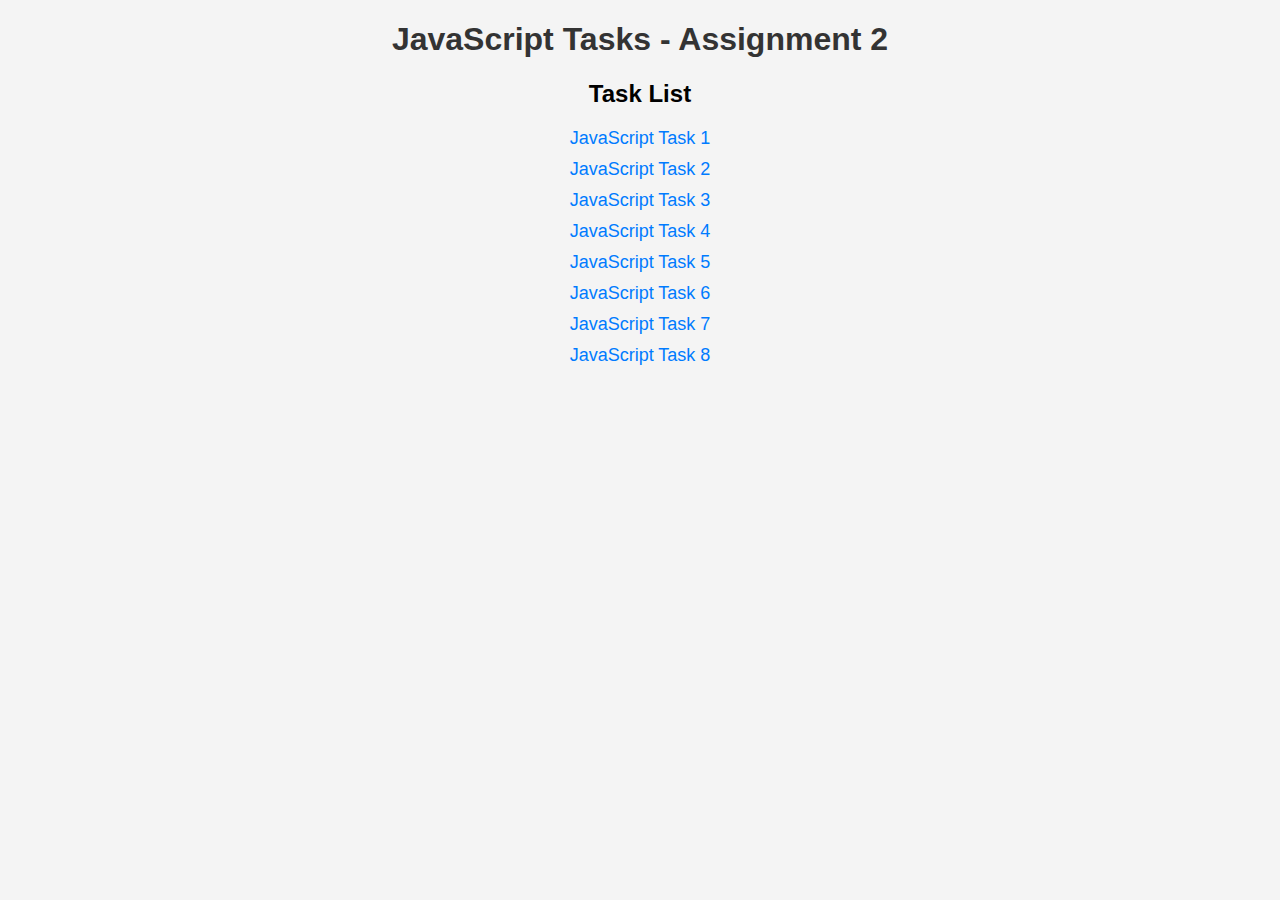
<file: INDEX.html>
<!DOCTYPE html>
<html lang="en">
<head>
    <meta charset="UTF-8">
    <meta name="viewport" content="width=device-width, initial-scale=1.0">
    <title>JavaScript Tasks - Assignment 2</title>
    <link rel="stylesheet" href="STYLE.css">
</head>
<body>
    <header>
        <h1>JavaScript Tasks - Assignment 2</h1>
    </header>
    <main>
        <section>
            <h2>Task List</h2>
            <ul>
                <li><a href="JStask1.html">JavaScript Task 1</a></li>
                <li><a href="JStask2.html">JavaScript Task 2</a></li>
                <li><a href="JStask3.html">JavaScript Task 3</a></li>
                <li><a href="JStask4.html">JavaScript Task 4</a></li>
                <li><a href="JStask5.html">JavaScript Task 5</a></li>
                <li><a href="JStask6.html">JavaScript Task 6</a></li>
                <li><a href="JStask7.html">JavaScript Task 7</a></li>
                <li><a href="JStask8.html">JavaScript Task 8</a></li>
            </ul>
        </section>
    </main>
</body>
</html>
</file>
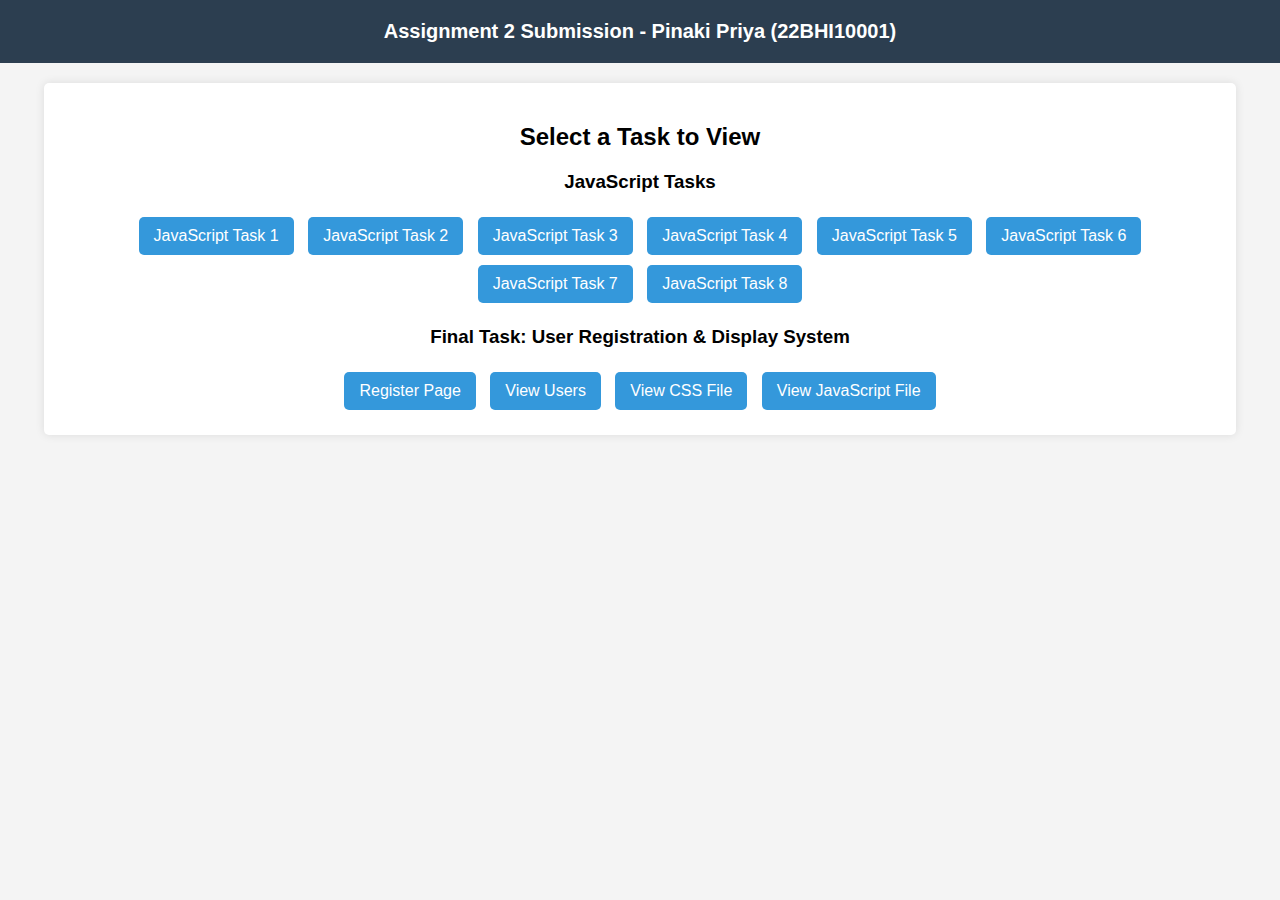
<file: index.html>
<!DOCTYPE html>
<html lang="en">

<head>
    <meta charset="UTF-8">
    <meta name="viewport" content="width=device-width, initial-scale=1.0">
    <title>Assignment - Pinaki Priya</title>
    <style>
        body {
            font-family: Arial, sans-serif;
            margin: 0;
            padding: 0;
            background-color: #f4f4f4;
        }

        header {
            background-color: #2c3e50;
            color: white;
            padding: 20px;
            text-align: center;
            font-size: 20px;
            font-weight: bold;
        }

        .container {
            width: 90%;
            margin: 20px auto;
            background: white;
            padding: 20px;
            border-radius: 5px;
            box-shadow: 0px 0px 10px rgba(0, 0, 0, 0.1);
            text-align: center;
        }

        button {
            padding: 10px 15px;
            border: none;
            cursor: pointer;
            background-color: #3498db;
            color: white;
            border-radius: 5px;
            margin: 5px;
            font-size: 16px;
        }

        button:hover {
            background-color: #2980b9;
        }
    </style>
</head>

<body>

    <header>
        Assignment 2 Submission - Pinaki Priya (22BHI10001)
    </header>

    <div class="container">
        <h2>Select a Task to View</h2>

        <!-- JavaScript Tasks -->
        <h3>JavaScript Tasks</h3>
        <button onclick="openTask('JStask1.html')">JavaScript Task 1</button>
        <button onclick="openTask('JStask2.html')">JavaScript Task 2</button>
        <button onclick="openTask('JStask3.html')">JavaScript Task 3</button>
        <button onclick="openTask('JStask4.html')">JavaScript Task 4</button>
        <button onclick="openTask('JStask5.html')">JavaScript Task 5</button>
        <button onclick="openTask('JStask6.html')">JavaScript Task 6</button>
        <button onclick="openTask('JStask7.html')">JavaScript Task 7</button>
        <button onclick="openTask('JStask8.html')">JavaScript Task 8</button>

        <!-- Final Task (Register & View) -->
        <h3>Final Task: User Registration & Display System</h3>
        <button onclick="openTask('register.html')">Register Page</button>
        <button onclick="openTask('view.html')">View Users</button>
        <button onclick="openTask('style.css')">View CSS File</button>
        <button onclick="openTask('script.js')">View JavaScript File</button>

    </div>

    <script>
        function openTask(taskUrl) {
            window.open(taskUrl, '_blank');
        }
    </script>

</body>

</html>
</file>
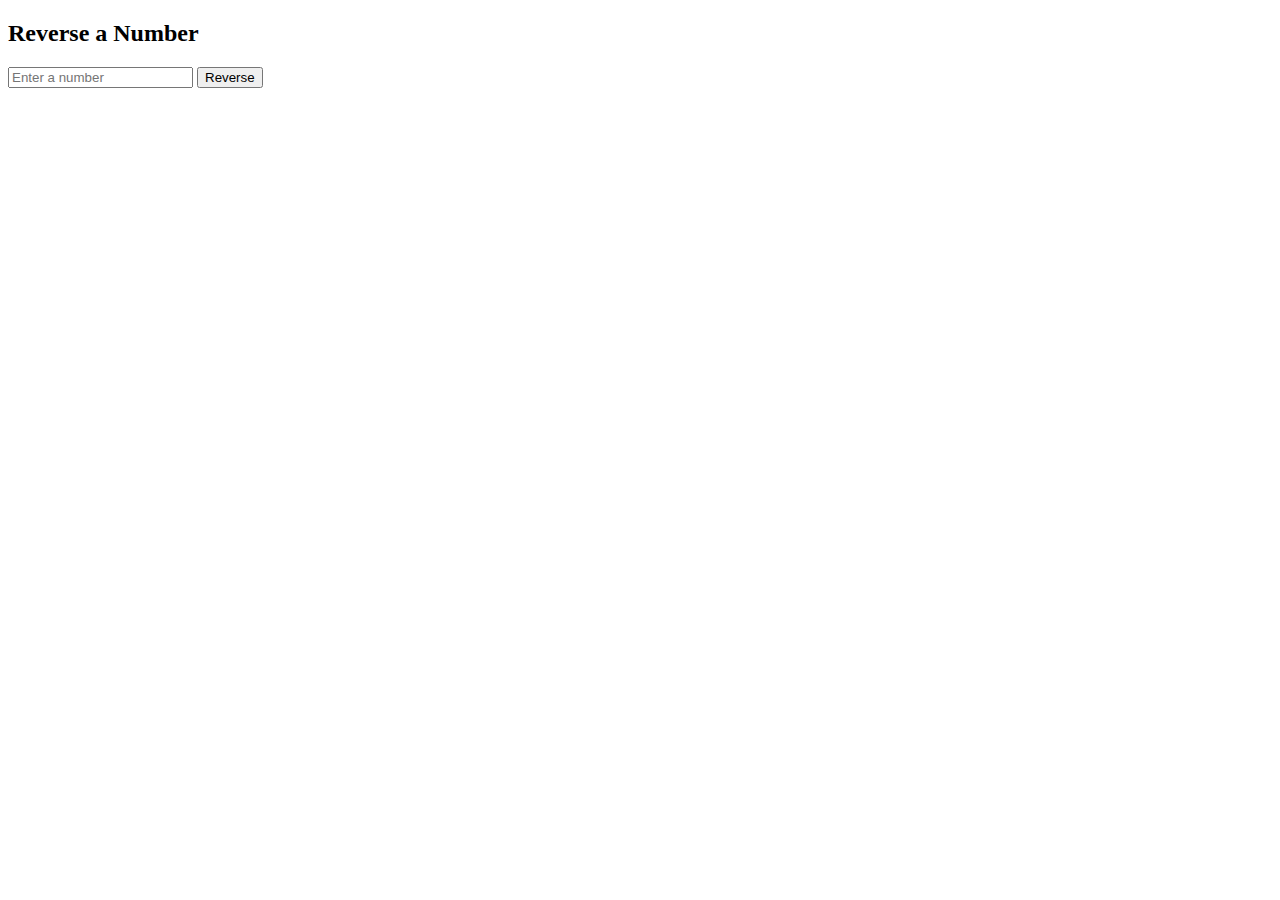
<file: JStask1.html>
<!DOCTYPE html>
<html lang="en">

<head>
    <meta charset="UTF-8">
    <meta name="viewport" content="width=device-width, initial-scale=1.0">
    <title>Reverse a Number</title>
    <script>
        function reverseNumber() {
            let num = document.getElementById("numberInput").value;
            let reversedNum = num.split('').reverse().join('');
            document.getElementById("result").innerText = "Reversed Number: " + reversedNum;
        }
    </script>
</head>

<body>

    <h2>Reverse a Number</h2>
    <input type="text" id="numberInput" placeholder="Enter a number">
    <button onclick="reverseNumber()">Reverse</button>
    <p id="result"></p>

</body>

</html>
</file>
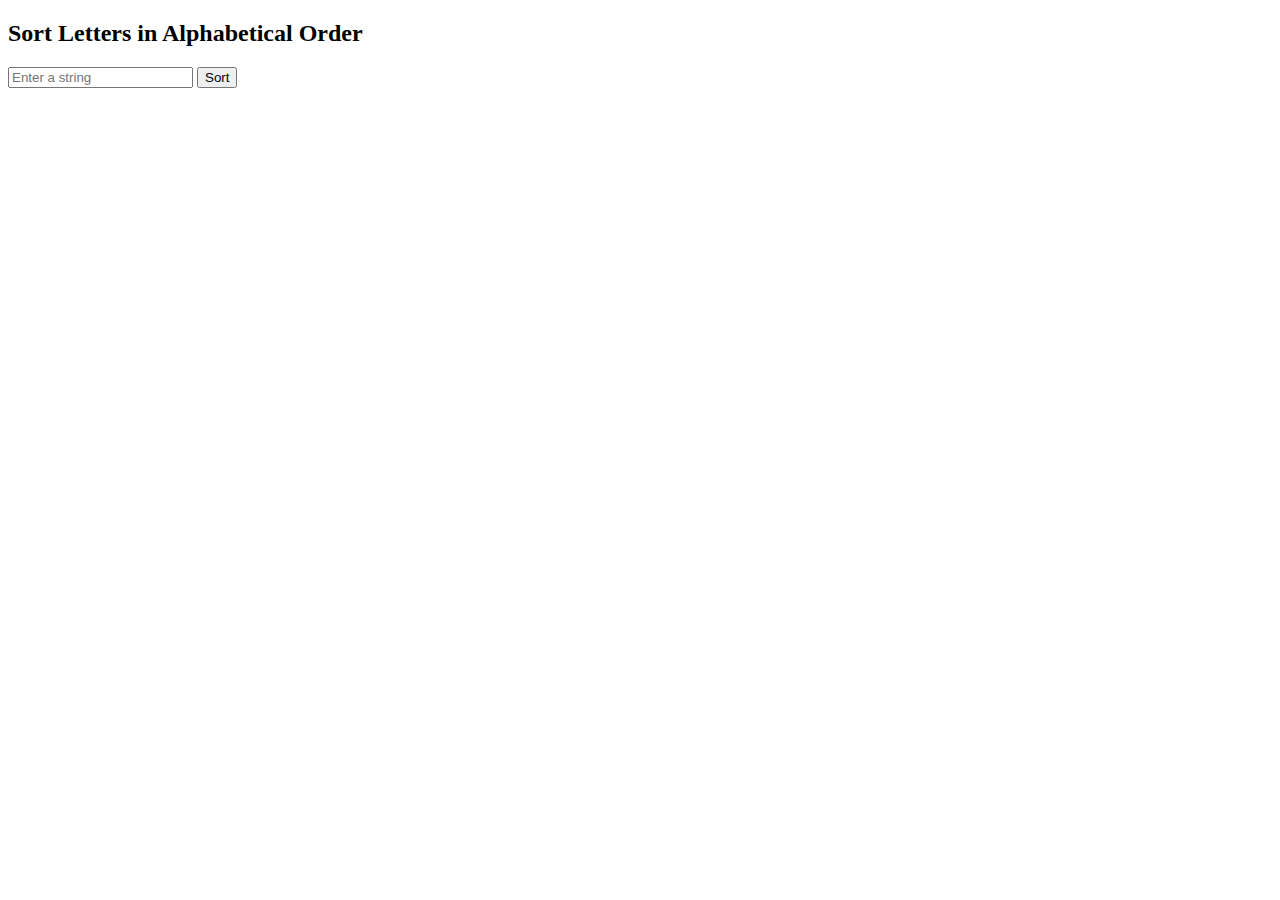
<file: JStask2.html>
<!DOCTYPE html>
<html lang="en">

<head>
    <meta charset="UTF-8">
    <meta name="viewport" content="width=device-width, initial-scale=1.0">
    <title>Sort Letters in Alphabetical Order</title>
    <script>
        function sortString() {
            let str = document.getElementById("textInput").value;
            let sortedStr = str.split('').sort().join('');
            document.getElementById("result").innerText = "Sorted String: " + sortedStr;
        }
    </script>
</head>

<body>

    <h2>Sort Letters in Alphabetical Order</h2>
    <input type="text" id="textInput" placeholder="Enter a string">
    <button onclick="sortString()">Sort</button>
    <p id="result"></p>

</body>

</html>
</file>
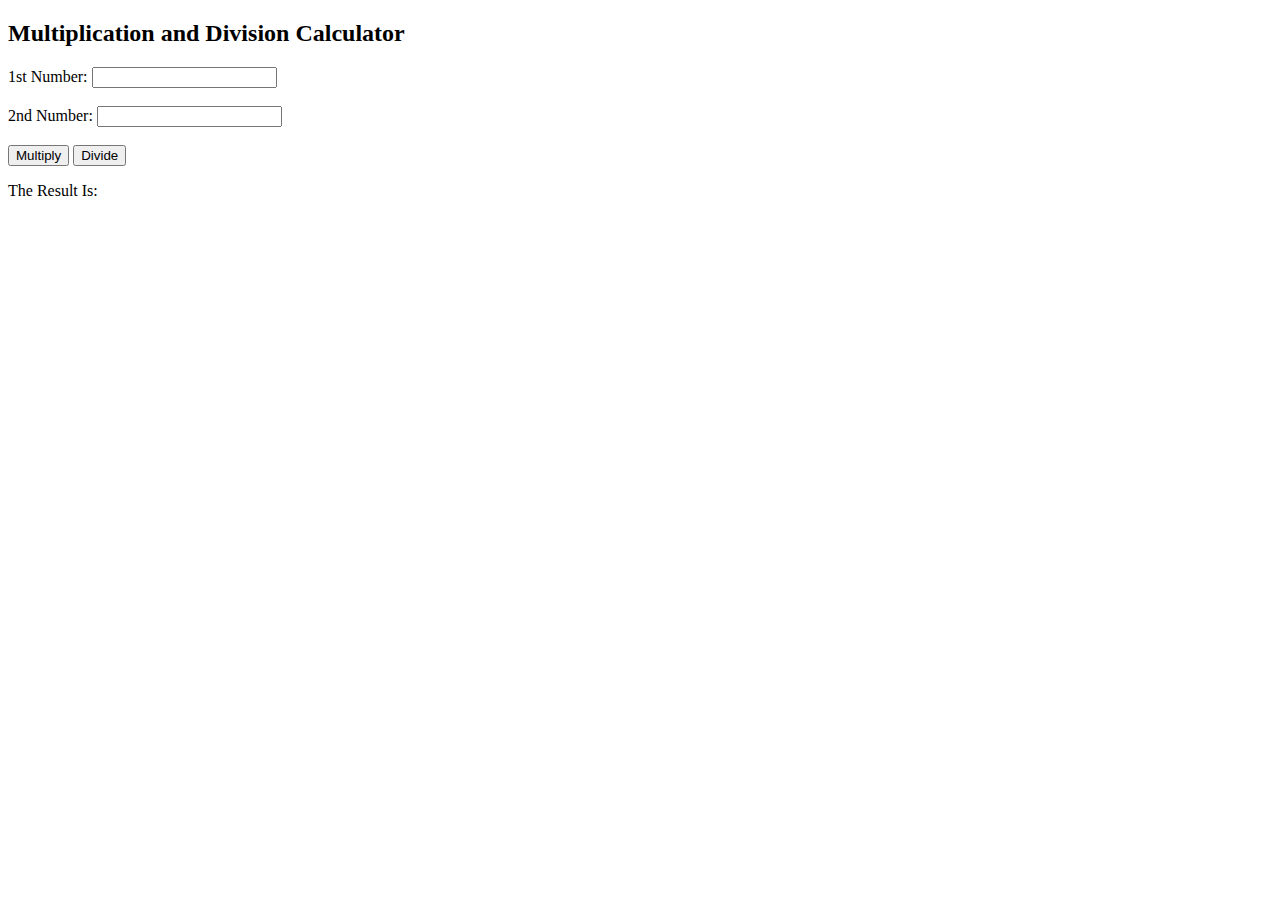
<file: JStask3.html>
<!DOCTYPE html>
<html lang="en">

<head>
    <meta charset="UTF-8">
    <meta name="viewport" content="width=device-width, initial-scale=1.0">
    <title>Multiplication and Division</title>
    <script>
        function calculate(operation) {
            let num1 = parseFloat(document.getElementById("num1").value);
            let num2 = parseFloat(document.getElementById("num2").value);
            let result = 0;

            if (operation === "multiply") {
                result = num1 * num2;
            } else if (operation === "divide") {
                if (num2 !== 0) {
                    result = num1 / num2;
                } else {
                    result = "Cannot divide by zero";
                }
            }

            document.getElementById("result").innerText = "The Result Is: " + result;
        }
    </script>
</head>

<body>

    <h2>Multiplication and Division Calculator</h2>
    <label>1st Number:</label>
    <input type="number" id="num1">
    <br><br>
    <label>2nd Number:</label>
    <input type="number" id="num2">
    <br><br>
    <button onclick="calculate('multiply')">Multiply</button>
    <button onclick="calculate('divide')">Divide</button>
    <p id="result">The Result Is:</p>

</body>

</html>
</file>
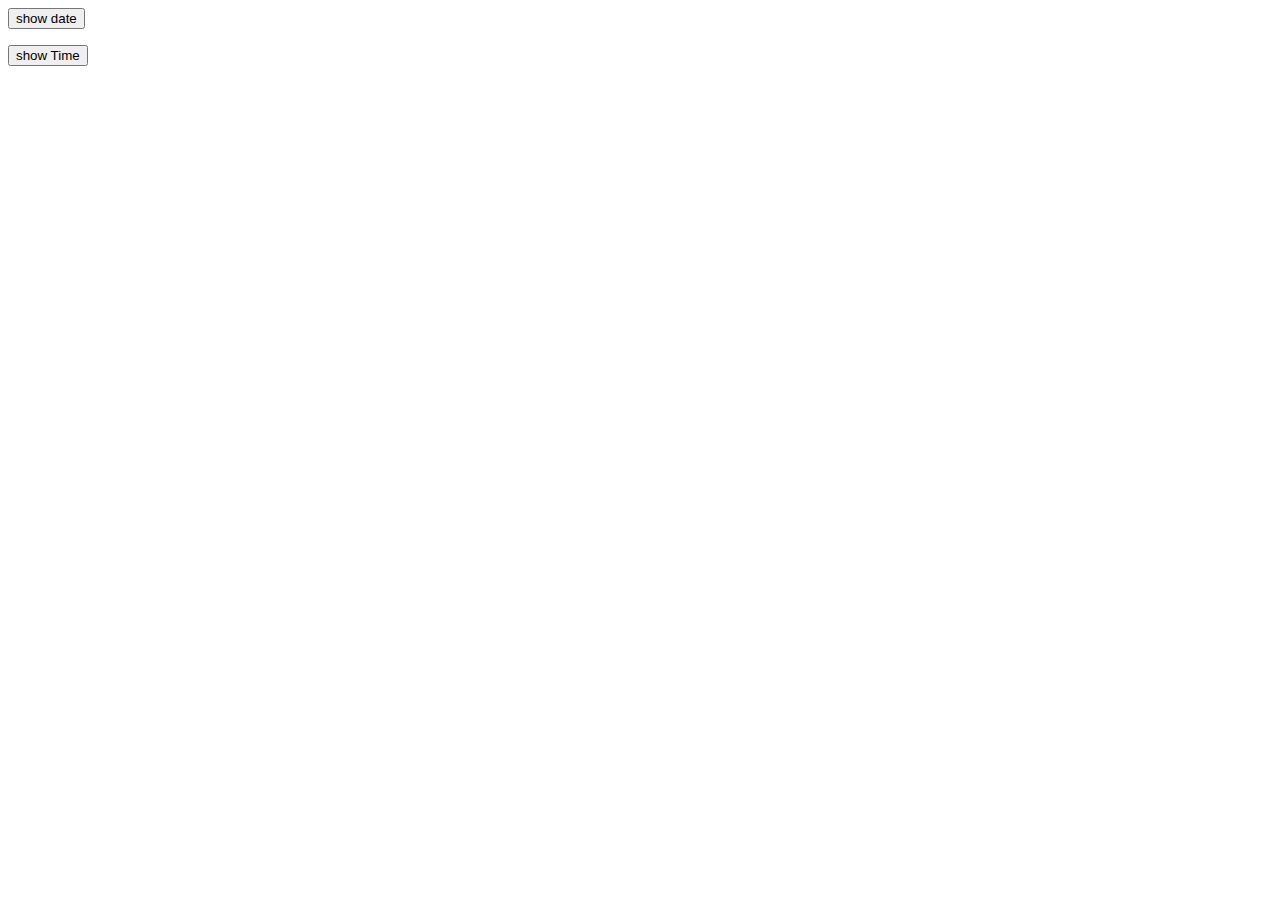
<file: JStask4.html>
<!DOCTYPE html>
<html lang="en">

<head>
    <meta charset="UTF-8">
    <meta name="viewport" content="width=device-width, initial-scale=1.0">
    <title>Show Date and Time</title>
    <script>
        function showDate() {
            let date = new Date();
            let formattedDate = date.getDate() + '/' +
                date.toLocaleString('default', { month: 'long' }) + '/' +
                date.getFullYear();
            document.getElementById("date").innerText = formattedDate;
        }

        function showTime() {
            let time = new Date().toString();
            document.getElementById("time").innerText = time;
        }
    </script>
</head>

<body>

    <button onclick="showDate()">show date</button>
    <p id="date"></p>

    <button onclick="showTime()">show Time</button>
    <p id="time"></p>

</body>

</html>
</file>
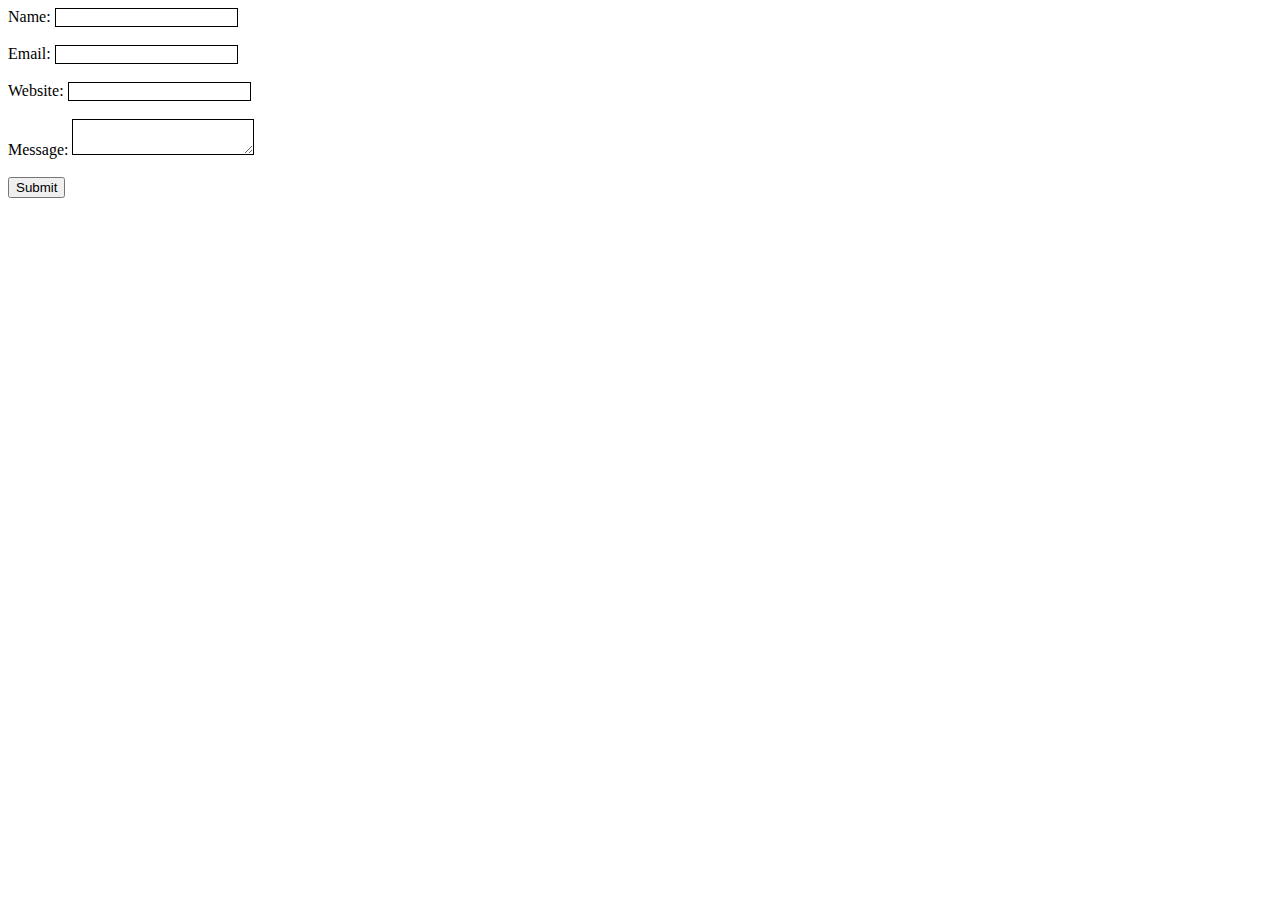
<file: JStask5.html>
<!DOCTYPE html>
<html lang="en">

<head>
    <meta charset="UTF-8">
    <meta name="viewport" content="width=device-width, initial-scale=1.0">
    <title>Form Validation</title>
    <style>
        .error {
            color: red;
            font-size: 14px;
        }

        input,
        textarea {
            border: 1px solid black;
        }

        .error-border {
            border: 2px solid red;
        }
    </style>
    <script>
        function validateForm(event) {
            event.preventDefault(); // Prevent form submission

            let isValid = true;

            let name = document.getElementById("name");
            let email = document.getElementById("email");
            let website = document.getElementById("website");
            let message = document.getElementById("message");

            let nameError = document.getElementById("nameError");
            let emailError = document.getElementById("emailError");
            let websiteError = document.getElementById("websiteError");
            let messageError = document.getElementById("messageError");

            // Name Validation
            if (name.value.trim() === "") {
                nameError.innerText = "This field is required";
                name.classList.add("error-border");
                isValid = false;
            } else {
                nameError.innerText = "";
                name.classList.remove("error-border");
            }

            // Email Validation
            let emailPattern = /^[^\s@]+@[^\s@]+\.[^\s@]+$/;
            if (!emailPattern.test(email.value.trim())) {
                emailError.innerText = "A valid email address is required";
                email.classList.add("error-border");
                isValid = false;
            } else {
                emailError.innerText = "";
                email.classList.remove("error-border");
            }

            // Website Validation
            let urlPattern = /^(https?:\/\/)?([\w\d-]+\.)+[\w\d]{2,}(\/.*)?$/;
            if (!urlPattern.test(website.value.trim())) {
                websiteError.innerText = "A valid URL is required";
                website.classList.add("error-border");
                isValid = false;
            } else {
                websiteError.innerText = "";
                website.classList.remove("error-border");
            }

            // Message Validation
            if (message.value.trim() === "") {
                messageError.innerText = "This field is required";
                message.classList.add("error-border");
                isValid = false;
            } else {
                messageError.innerText = "";
                message.classList.remove("error-border");
            }

            if (isValid) {
                alert("Form submitted successfully!");
            }
        }
    </script>
</head>

<body>

    <form onsubmit="validateForm(event)">
        <label for="name">Name:</label>
        <input type="text" id="name">
        <span id="nameError" class="error"></span>
        <br><br>

        <label for="email">Email:</label>
        <input type="text" id="email">
        <span id="emailError" class="error"></span>
        <br><br>

        <label for="website">Website:</label>
        <input type="text" id="website">
        <span id="websiteError" class="error"></span>
        <br><br>

        <label for="message">Message:</label>
        <textarea id="message"></textarea>
        <span id="messageError" class="error"></span>
        <br><br>

        <button type="submit">Submit</button>
    </form>

</body>

</html>
</file>
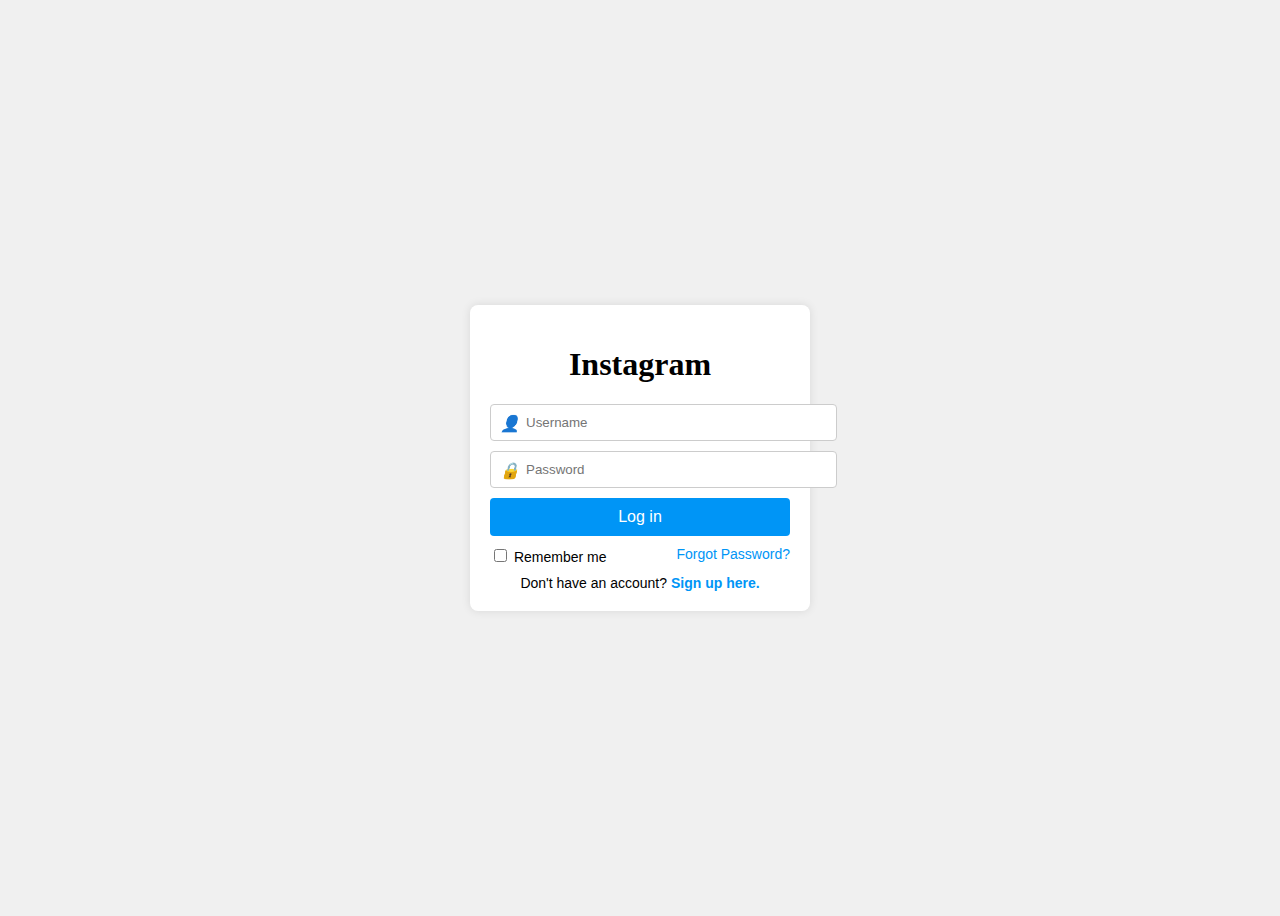
<file: JStask6.html>
<!DOCTYPE html>
<html lang="en">

<head>
    <meta charset="UTF-8">
    <meta name="viewport" content="width=device-width, initial-scale=1.0">
    <title>Instagram Login</title>
    <style>
        body {
            font-family: Arial, sans-serif;
            background-color: #f0f0f0;
            display: flex;
            justify-content: center;
            align-items: center;
            height: 100vh;
        }

        .login-container {
            background: white;
            padding: 20px;
            border-radius: 8px;
            box-shadow: 0px 0px 10px rgba(0, 0, 0, 0.1);
            text-align: center;
            width: 300px;
        }

        .login-container h1 {
            font-family: 'Brush Script MT', cursive;
            font-size: 32px;
        }

        .input-group {
            position: relative;
            margin: 10px 0;
        }

        .input-group input {
            width: 100%;
            padding: 10px;
            padding-left: 35px;
            border: 1px solid #ccc;
            border-radius: 4px;
        }

        .input-group i {
            position: absolute;
            left: 10px;
            top: 50%;
            transform: translateY(-50%);
        }

        .error {
            color: red;
            font-size: 12px;
            display: none;
        }

        .login-btn {
            width: 100%;
            background-color: #0095F6;
            color: white;
            padding: 10px;
            border: none;
            border-radius: 4px;
            font-size: 16px;
            cursor: pointer;
        }

        .login-btn:hover {
            background-color: #0077c0;
        }

        .options {
            display: flex;
            justify-content: space-between;
            font-size: 14px;
            margin: 10px 0;
        }

        .options a {
            text-decoration: none;
            color: #0095F6;
        }

        .signup {
            font-size: 14px;
            margin-top: 10px;
        }

        .signup a {
            text-decoration: none;
            color: #0095F6;
            font-weight: bold;
        }
    </style>
</head>

<body>

    <div class="login-container">
        <h1>Instagram</h1>
        <form id="loginForm">
            <div class="input-group">
                <i>👤</i>
                <input type="text" id="username" placeholder="Username" required>
                <div class="error" id="usernameError">Username is required</div>
            </div>
            <div class="input-group">
                <i>🔒</i>
                <input type="password" id="password" placeholder="Password" required>
                <div class="error" id="passwordError">Password is required</div>
            </div>
            <button class="login-btn" type="submit">Log in</button>
            <div class="options">
                <label><input type="checkbox"> Remember me</label>
                <a href="#">Forgot Password?</a>
            </div>
        </form>
        <div class="signup">
            Don't have an account? <a href="#">Sign up here.</a>
        </div>
    </div>

    <script>
        document.getElementById("loginForm").addEventListener("submit", function (event) {
            let isValid = true;

            // Username validation
            let username = document.getElementById("username").value;
            let usernameError = document.getElementById("usernameError");
            if (username.trim() === "") {
                usernameError.style.display = "block";
                isValid = false;
            } else {
                usernameError.style.display = "none";
            }

            // Password validation
            let password = document.getElementById("password").value;
            let passwordError = document.getElementById("passwordError");
            if (password.trim() === "") {
                passwordError.style.display = "block";
                isValid = false;
            } else {
                passwordError.style.display = "none";
            }

            if (!isValid) {
                event.preventDefault(); // Prevent form submission if invalid
            } else {
                alert("Login successful! (Simulated)");
            }
        });
    </script>

</body>

</html>
</file>
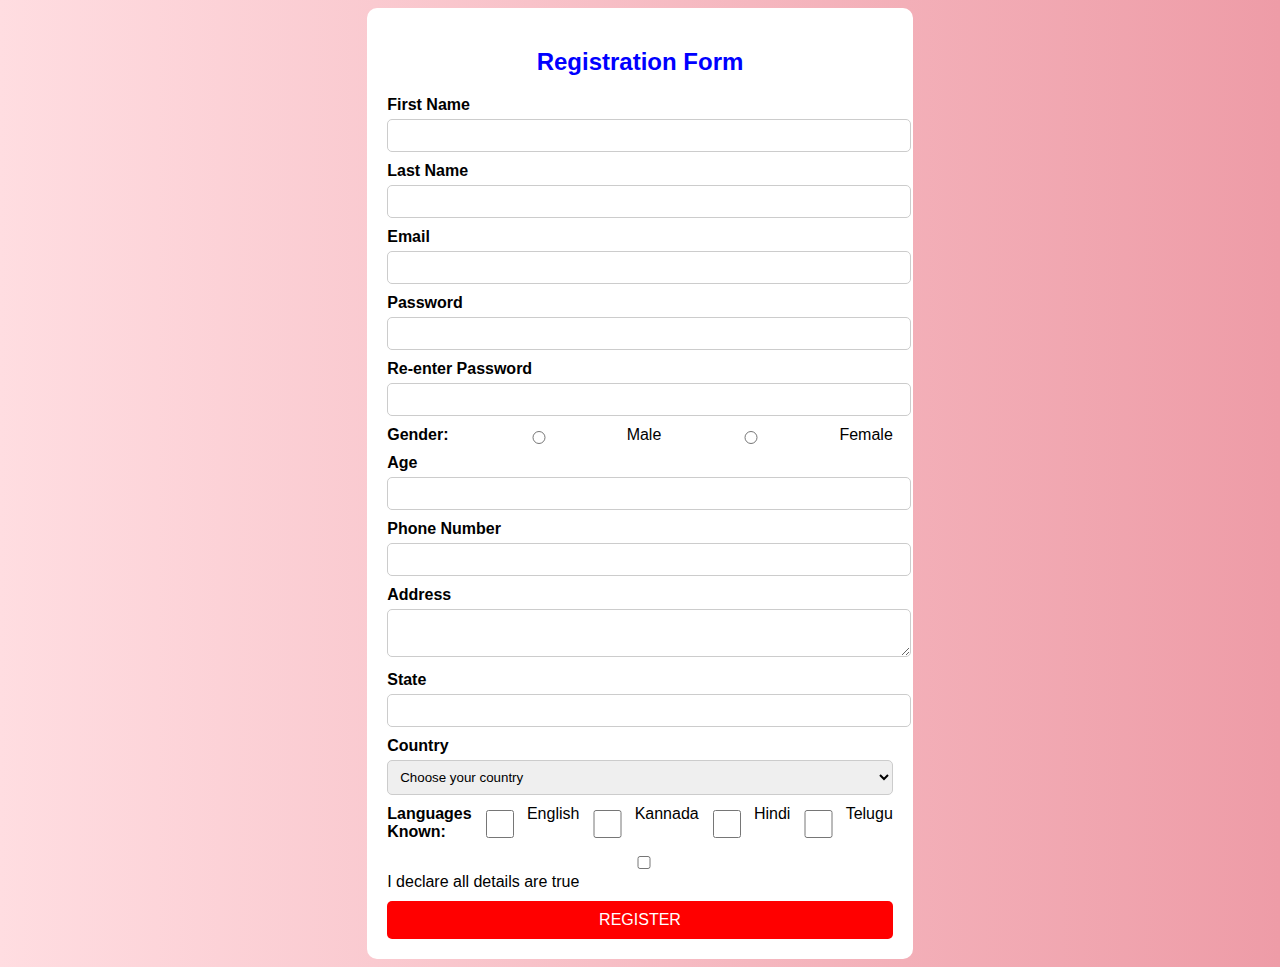
<file: JStask8.html>
<!DOCTYPE html>
<html lang="en">

<head>
    <meta charset="UTF-8" />
    <meta name="viewport" content="width=device-width, initial-scale=1.0" />
    <title>Registration Form</title>
    <style>
        body {
            font-family: Arial, sans-serif;
            background: linear-gradient(to right, #ffdde1, #ee9ca7);
            text-align: center;
        }

        .container {
            width: 40%;
            margin: auto;
            background: white;
            padding: 20px;
            border-radius: 10px;
            box-shadow: 0px box-shadow: 0px 0px 10px rgba(0, 0, 0, 0.2);
        }

        h2 {
            color: blue;
        }

        .form-group {
            text-align: left;
            margin: 10px 0;
        }

        label {
            font-weight: bold;
        }

        input,
        select,
        textarea {
            width: 100%;
            padding: 8px;
            margin-top: 5px;
            border: 1px solid #ccc;
            border-radius: 5px;
        }

        .error {
            color: red;
            font-size: 12px;
            float: right;
        }

        .gender-group {
            display: flex;
            align-items: center;
        }

        .languages {
            display: flex;
            gap: 10px;
        }

        .register-btn {
            background: red;
            color: white;
            border: none;
            padding: 10px;
            width: 100%;
            border-radius: 5px;
            cursor: pointer;
            font-size: 16px;
        }
    </style>
</head>

<body>
    <div class="container">
        <h2>Registration Form</h2>
        <form id="registrationForm">
            <div class="form-group">
                <label>First Name</label>
                <input type="text" id="firstName" />
                <span class="error" id="firstNameError"></span>
            </div>
            <div class="form-group">
                <label>Last Name</label>
                <input type="text" id="lastName" />
                <span class="error" id="lastNameError"></span>
            </div>
            <div class="form-group">
                <label>Email</label>
                <input type="email" id="email" />
                <span class="error" id="emailError"></span>
            </div>
            <div class="form-group">
                <label>Password</label>
                <input type="password" id="password" />
                <span class="error" id="passwordError"></span>
            </div>
            <div class="form-group">
                <label>Re-enter Password</label>
                <input type="password" id="rePassword" />
                <span class="error" id="rePasswordError"></span>
            </div>
            <div class="form-group gender-group">
                <label>Gender:</label>
                <input type="radio" name="gender" value="Male" /> Male
                <input type="radio" name="gender" value="Female" /> Female
            </div>
            <div class="form-group">
                <label>Age</label>
                <input type="number" id="age" />
                <span class="error" id="ageError"></span>
            </div>
            <div class="form-group">
                <label>Phone Number</label>
                <input type="text" id="phone" />
                <span class="error" id="phoneError"></span>
            </div>
            <div class="form-group">
                <label>Address</label>
                <textarea id="address"></textarea>
                <span class="error" id="addressError"></span>
            </div>
            <div class="form-group">
                <label>State</label>
                <input type="text" id="state" />
                <span class="error" id="stateError"></span>
            </div>
            <div class="form-group">
                <label>Country</label>
                <select id="country">
                    <option value="">Choose your country</option>
                    <option value="India">India</option>
                    <option value="USA">USA</option>
                    <option value="Canada">Canada</option>
                </select>
                <span class="error" id="countryError"></span>
            </div>
            <div class="form-group languages">
                <label>Languages Known:</label>
                <input type="checkbox" value="English" /> English
                <input type="checkbox" value="Kannada" /> Kannada
                <input type="checkbox" value="Hindi" /> Hindi
                <input type="checkbox" value="Telugu" /> Telugu
            </div>
            <div class="form-group">
                <input type="checkbox" id="declaration" /> I declare all details are
                true
            </div>
            <button type="button" class="register-btn" onclick="validateForm()">
                REGISTER
            </button>
        </form>
    </div>

    <script>
        function validateForm() {
            let valid = true;

            // Reset errors
            document.querySelectorAll(".error").forEach((e) => (e.innerText = ""));

            let firstName = document.getElementById("firstName").value;
            let lastName = document.getElementById("lastName").value;
            let email = document.getElementById("email").value;
            let password = document.getElementById("password").value;
            let rePassword = document.getElementById("rePassword").value;
            let age = document.getElementById("age").value;
            let phone = document.getElementById("phone").value;
            let address = document.getElementById("address").value;
            let state = document.getElementById("state").value;
            let country = document.getElementById("country").value;
            let declaration = document.getElementById("declaration").checked;

            if (firstName.trim() === "") {
                document.getElementById("firstNameError").innerText = "POOR";
                valid = false;
            }
            if (lastName.trim() === "") {
                document.getElementById("lastNameError").innerText = "POOR";
                valid = false;
            }
            if (email.trim() === "" || !email.includes("@")) {
                document.getElementById("emailError").innerText = "POOR";
                valid = false;
            }
            if (password.length < 6) {
                document.getElementById("passwordError").innerText = "POOR";
                valid = false;
            }
            if (rePassword !== password) {
                document.getElementById("rePasswordError").innerText =
                    "POOR OR MISMATCH";
                valid = false;
            }
            if (age === "" || age < 1) {
                document.getElementById("ageError").innerText = "POOR";
                valid = false;
            }
            if (phone.length !== 10 || isNaN(phone)) {
                document.getElementById("phoneError").innerText = "POOR";
                valid = false;
            }
            if (address.trim() === "") {
                document.getElementById("addressError").innerText = "POOR";
                valid = false;
            }
            if (state.trim() === "") {
                document.getElementById("stateError").innerText = "POOR";
                valid = false;
            }
            if (country === "") {
                document.getElementById("countryError").innerText = "POOR";
                valid = false;
            }
            if (!declaration) {
                alert("You must accept the declaration.");
                valid = false;
            }

            if (valid) {
                alert("Registration Successful!");
            }
        }
    </script>
</body>

</html>
</file>
<file: STYLE.css>
body {
    font-family: Arial, sans-serif;
    background-color: #f4f4f4;
    margin: 0;
    padding: 0;
    text-align: center;
}

.container {
    max-width: 800px;
    margin: 50px auto;
    background: white;
    padding: 20px;
    box-shadow: 0px 0px 10px rgba(0, 0, 0, 0.1);
    border-radius: 8px;
}

h1 {
    color: #333;
}

ul {
    list-style: none;
    padding: 0;
}

li {
    margin: 10px 0;
}

a {
    text-decoration: none;
    color: #007bff;
    font-size: 18px;
    transition: 0.3s;
}

a:hover {
    color: #0056b3;
}
</file>
